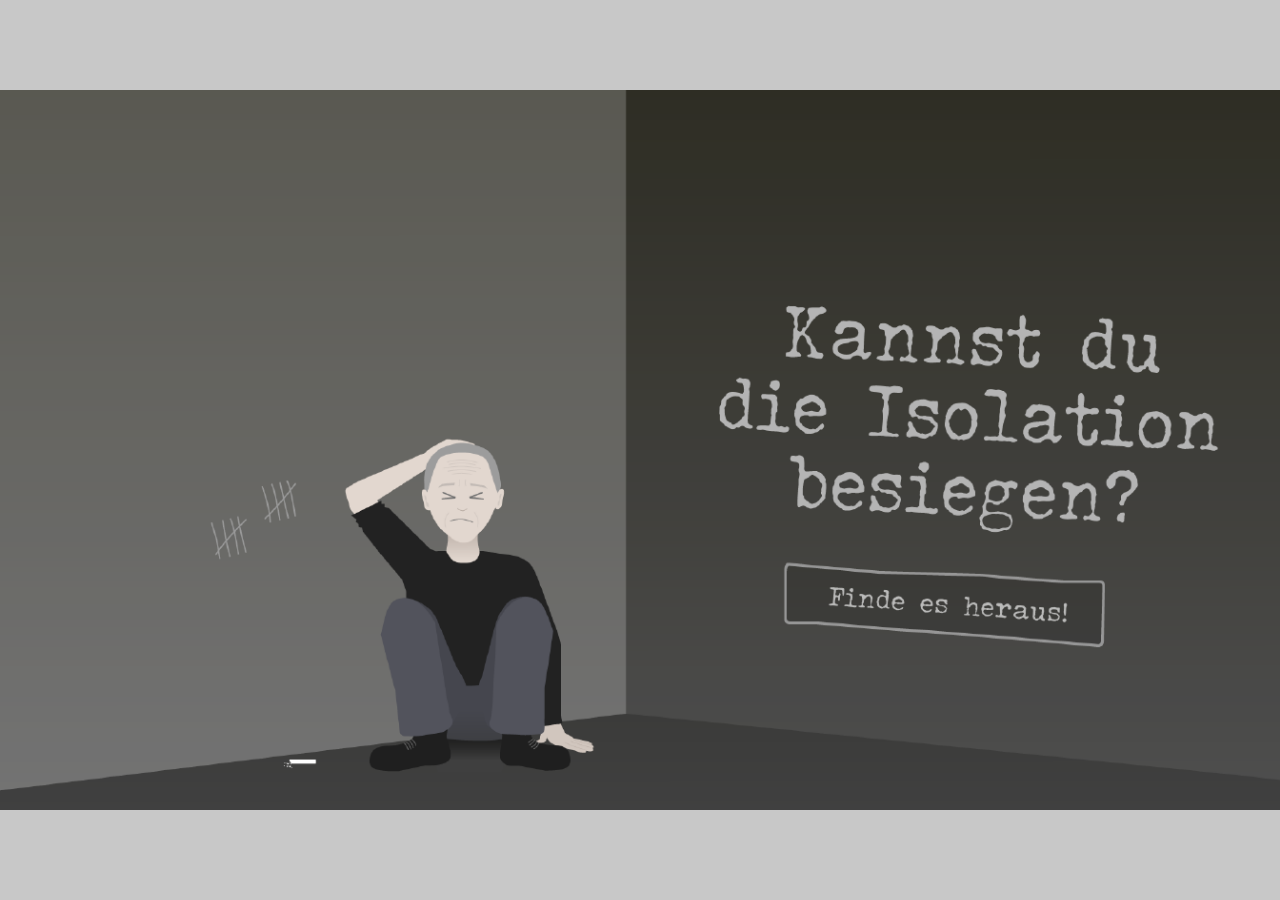
<file: index.html>
<!DOCTYPE html>
<html>
  <head>
    <title>Simulation</title>
    <!-- "module", weil wir Klasse in js in einzelne Dateien gepackt haben,
       kann die Dateien nachladen -->
    <script type="module" src="p5.min.js"></script>
    <script type="module" src="p5setup.js"></script>
    <script type="module" src="p5.sound.js"></script>
    <script type="module" src="sketch.js"></script>
    <link rel="stylesheet" type="text/css" href="style.css" />
  </head>
  <body bgcolor="C8C8C8">
    <div id="p5canvas" class="flex-container"></div>
    <!-- <object
      id="Telefonieren"
      data="./Animationen/screen-1_telefonieren_-_animation.svg"
      type="image/svg+xml"
      width="50%"
    ></object>
    <object
      id="Vogel"
      data="./Animationen/vogel-animation1.svg"
      type="image/svg+xml"
      width="50%"
    ></object>
    <object
      id="Fernseher"
      data="./Animationen/Fernseher_-_Screen_1.svg"
      type="image/svg+xml"
      width="50%"
    ></object>
    <object
      id="Buch"
      data="./Animationen/screen1-_buch_lesen-_animation.svg"
      type="image/svg+xml"
      width="50%"
    ></object>
    <object
      id="Rätsel"
      data="./Animationen/screen_1-_ratsel_losen_-_animation.svg"
      type="image/svg+xml"
      width="50%"
    ></object>
    <object
      id="Rätsel2"
      data="./Animationen/screen_2-_ratsel_losen_-_animation.svg"
      type="image/svg+xml"
      width="50%"
    ></object>
    <object
      id="SprechblaseK2"
      data="./Animationen/screen_2_-_sprechblase_krankenschwester_-_animation.svg"
      type="image/svg+xml"
      width="50%"
    >
    </object>
    <object
      id="SprechblaseTele2"
      data="./Animationen/screen_2_-_sprechblase_telefonieren_-_animation.svg"
      type="image/svg+xml"
      width="50%"
    ></object>
    <object
      id="SprechblaseTochter2"
      data="./Animationen/screen_2_-_sprechblase_krankenschwester_-_animation.svg"
      type="image/svg+xml"
      width="10%"
    ></object>
    <object
      id="RätselArm"
      data="./Animationen/screen3-ratsel_losen-animation.svg"
      type="image/svg+xml"
      width="10%"
    ></object>
    <object
      id="Lampe"
      data="./Animationen/lampe-animation2.svg"
      type="image/svg+xml"
      width="50%"
    ></object>
    <object
      id="Blume"
      data="./Animationen/flower-animation.svg"
      type="image/svg+xml"
      width="50%"
    ></object>
    <object
      id="Flackern"
      data="./Animationen/Fernseher_screen_-_flackern.svg"
      type="image/svg+xml"
      width="50%"
    ></object>
    <object
      id="Telefonieren3"
      data="./Animationen/screen_3 - telefonieren - animation.svg"
      type="image/svg+xml"
      width="50%"
    ></object>
    <object
      id="Wippen3"
      data="./Animationen/screen_3_-_wippen_-_animation.svg"
      type="image/svg+xml"
      width="50%"
    ></object>
    <object
      id="Wippen4"
      data="./Animationen/screen_4_-_wippen_-_animationd.svg"
      type="image/svg+xml"
      width="50%"
    ></object>
    <object
      id="Wasserhahn"
      data="./Animationen/drop-animation3.svg"
      type="image/svg+xml"
      width="50%"
    ></object> -->
  </body>
</html>
</file>
<file: style.css>
html,
body {
  padding: 0px;
  margin: 0px;
}
/* Hilfe von Max */
.flex-container {
  display: flex;
  justify-content: center;
  align-items: center;
  position: absolute;
  width: 100vw;
  height: 100vh;
  /* viewpointwidth,viewpointheight = beschreibt Fläche von Browser, die man sieht (100%) */
}

#p5canvas canvas {
  width: 100% !important;
  max-width: 1344px;
  height: auto !important;
}
/* !important = höhere Priorität? Canvas soll immer höhe von...und weite von...haben, egal wie es skaliert wird */

/* #Telefonieren {
  transform: translate(10vw, 50vh);
  position: absolute;
  display: none;
  margin-left: 1em;
  padding-bottom: 40px;
  height: 500px;
}

#Vogel {
  position: absolute;
  display: none;
}

#Buch {
  position: absolute;
  display: none;
}

#Rätsel {
  position: absolute;
  display: none;
}

#Rätsel2 {
  position: absolute;
  display: none;
}

#Fernseher {
  position: absolute;
  display: none;
}

#SprechblaseK2 {
  position: absolute;
  display: none;
}

#SprechblaseTele2 {
  position: absolute;
  display: none;
}

#SprechblaseTochter2 {
  position: absolute;
  display: none;
  height: 1500px;
  width: 500px;
}

#RätselArm {
  position: absolute;
  display: none;
}

#Lampe {
  transform: translate(10vw, 20vh);
  position: absolute;
  display: none;
}

#Blume {
  position: absolute;
  display: none;
}

#Flackern {
  position: absolute;
  display: none;
}

#Telefonieren3 {
  position: absolute;
  display: none;
}

#Wippen3 {
  transform: translate(50vw, 20vh);
  position: absolute;
  display: none;
  height: 50px;
  width: 100%;
}

#Wippen4 {
  position: absolute;
  display: none;
}

#Wasserhahn {
  position: absolute;
  display: none;
} */
</file>
